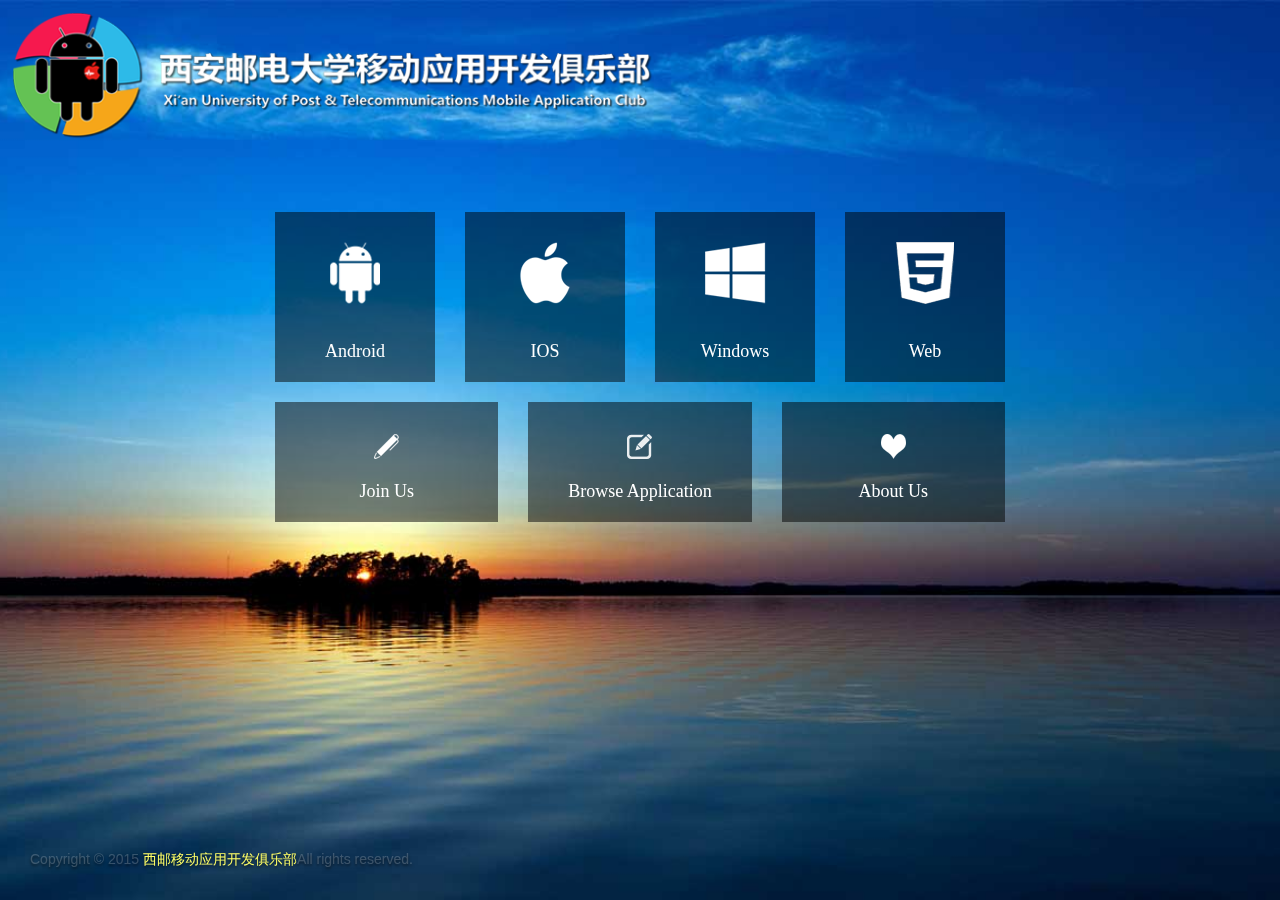
<file: WebApplication1/2号/index.html>
﻿<!DOCTYPE html>
<html class="no-js">
<head>
    <meta http-equiv="Content-Type" content="text/html; charset=utf-8" />
    <!--[if IE]><meta http-equiv="X-UA-Compatible" content="IE=edge,chrome=1"><![endif]-->

    <title>西邮移动应用开发俱乐部</title>
    <meta name="description" content="">
    <meta name="viewport" content="width=device-width">

    <link rel="Shortcut Icon" href="images/short.ico">

    <link rel="stylesheet" href="css/bootstrap.min.css">
    
    <link rel="stylesheet" href="css/2.1.css">
     <script src="js/jquery-2.1.1.min.js"></script>
    <script src="js/jquery-ui.min.js"></script>
    <script src="js/jquery.backstretch.min.js"></script>
    <script src="js/2.1.js"></script>
    <!-- <script src="js/jquery.json.min.js"></script> -->
    <script src="js/jquery.form.js"></script>

</head>
<body>
    <div id="main-wrapper">
       
       <div >
       <img src="images/logotext1.png" class="img-responsive-pm " id="imglogo" />
       </div>
       <!-- <div class="pull-right select">
                <p>实验室具体位置</p>
                <p>西安邮电大学长安校区</p>
                <p>东区教学楼FZ155教室 </p>
                <p>QQ群: 315602317</p>
                <p>Email:</p><a href=mailto:contact@xiyoumobile.com>contact@xiyoumobile.com </a>
            </div> -->
           
       
        <div class="image-section">
            <div class="image-container">
                <img src="images/bg2.jpg" id="menu-img" class="main-img inactive" alt="background picture "> 

            </div>
        </div>


        <div class="container">
            <div class="col-xs-12 col-sm-12 col-md-8 col-lg-8 col-md-offset-2 col-lg-offset-2 xm-content-wrapper">
                <div class="xm-content">
                
                    <!-- 主菜单、 -->
                    <section id="main" class="active">
                        <div class="row">
                            <div class="col-xs-6 col-sm-3 col-md-3 col-lg-3 margin-bottom-20">
                                <a href="#Android-intro" class="change-section">
                                    <div class="black-bg btn-menu">
                                        <i class="fa fa-android"></i>
                                        <h2>Android</h2>
                                    </div>
                                </a>
                            </div>
                            <div class="col-xs-6 col-sm-3 col-md-3 col-lg-3 margin-bottom-20">
                                <a href="#Ios-intro" class="change-section">
                                    <div class="black-bg btn-menu">
                                        <i class="fa fa-apple"></i>
                                        <h2>IOS</h2>
                                    </div>
                                </a>
                            </div>
                            <div class="col-xs-6 col-sm-3 col-md-3 col-lg-3 margin-bottom-20">
                                <a href="#Windows-intro" class="change-section">
                                    <div class="black-bg btn-menu">
                                        <i class="fa fa-windows"></i>
                                        <h2>Windows</h2>
                                    </div>
                                </a>
                            </div>
                            <div class="col-xs-6 col-sm-3 col-md-3 col-lg-3 margin-bottom-20">
                                <a href="#Web-intro" class="change-section">
                                    <div class="black-bg btn-menu">
                                        <i class="fa fa-web"></i>
                                        <h2>Web</h2>
                                    </div>
                                </a>
                            </div>

                            <div class="col-xs-12 col-sm-6 col-md-4 col-lg-4 margin-bottom-20">
                                <a href="#joinbefore" class="change-section">
                                    <div class="black-bg btn-menu">
                                        <i class="fa-sm fa-signin"></i>
                                        <h2> Join Us</h2>
                                    </div>
                                </a>
                            </div>
                            <div class="col-xs-12 col-sm-6 col-md-4 col-lg-4 margin-bottom-20">
                                <a href="#resultsection" class="change-section">
                                    <div class="black-bg btn-menu">
                                        <i class="fa-sm fa-result"></i>
                                        <h2> Browse Application</h2>
                                    </div>
                                </a>
                            </div>
                            <div class="col-xs-12 col-sm-6 col-md-4 col-lg-4 margin-bottom-20">
                                <a href="http://www.xiyoumobile.com/" class="change-section-a" target="_blank">
                                    <div class="black-bg btn-menu">
                                        <i class="fa-sm fa-about"></i>
                                        <h2> About Us</h2>
                                    </div>
                                </a>
                            </div>

                        </div>
                    </section>
                     







                    <section id="Android-intro" class="inactive">
                        <div class="row">
                            <div class="col-sm-12 col-md-12 col-lg-12">
                                <div class="col-sm-12 col-md-12 col-lg-12 black-bg font-ms">
                                    <h2>Android</h2>
                                    <p>现任组长：田召。</p><p class="texta">
                                        利用Android系统的开放性，Andriod开发组进行了各种各样的移动应用开发，是实验室中成果最多、规模最大的开发组。Android开发组多次参加多种大赛，并获得了不错的成绩！应用《酷步》，曾参加全国级大赛并获奖，《西邮图书借阅系统》率先发布，《iXiyou》整合了多种与西邮校园相关的功能，方便了西邮学生。Android开发组已走出了多位优秀的学长、学姐，并就职于国内知名企业！
                                    </p>
                                </div>
                            </div>
                        </div>
                        <div class="row margin-top-20">
                            <div class="col-xs-6 col-sm-6 col-md-6 col-lg-6  pull-right">
                                <a href="#main" class="change-section">
                                    <div class="black-bg btn-menu">
                                        <h2>Back</h2>
                                    </div>
                                </a>
                            </div>
                        </div>
                    </section>





                    <section id="Ios-intro" class="inactive">
                        <div class="row">
                            <div class="col-sm-12 col-md-12 col-lg-12">
                                <div class="col-sm-12 col-md-12 col-lg-12 black-bg font-ms">
                                    <h2>IOS</h2>
                                    <p>现任组长：王建刚。</p><p>
                                        iOS开发组现有成员来自计科、软件专业。iOS开发组能利用iOS平台的种种优势，开发出精致而优秀的移动应用，并能针对不同设备进行优化。iOS开发组精心设计的《iXiyou》项目，整合了多种与西邮校园生活息息相关的功能，包括相关官方微博内容的抓取、学生图书查询借阅等等，并在不断完善、优化，现已获得新浪微博认证并正式上线。iOS开发组还开发了多款针对不同设备的应用和小游戏。
                                    </p>
                                </div>
                            </div>
                        </div>
                        <div class="row margin-top-20">
                            <div class="col-xs-6 col-sm-6 col-md-6 col-lg-6  pull-right">
                                <a href="#main" class="change-section">
                                    <div class="black-bg btn-menu">
                                        <h2>Back</h2>
                                    </div>
                                </a>
                            </div>
                        </div>
                    </section>


                    <section id="Windows-intro" class="inactive">
                        <div class="row">
                            <div class="col-sm-12 col-md-12 col-lg-12">
                                <div class="col-sm-12 col-md-12 col-lg-12 black-bg font-ms">
                                    <h2>Windows</h2>
                                    <p>现任组长：康立博。</p><p>
                                        专注于微软公司Windows 8及Windows Phone 7/7.5/8平台的移动应用开发，并能带给用户独特的体验。《西邮图书查询借阅系统WP客户端》《通讯中心》《通讯中心-极速版》皆已在Windows Phone Store上线，并拥有良好的口碑和可观的下载量。小组还开发了实验室的签到系统（服务器端、客户端）。目前，Windows Phone开发组仍在紧张地进行多个不同规模项目的开发工作。

                                    </p>
                                </div>
                            </div>
                        </div>
                        <div class="row margin-top-20">
                            <div class="col-xs-6 col-sm-6 col-md-6 col-lg-6  pull-right">
                                <a href="#main" class="change-section">
                                    <div class="black-bg btn-menu">
                                        <h2>Back</h2>
                                    </div>
                                </a>
                            </div>
                        </div>
                    </section>




                    <section id="Web-intro" class="inactive">
                        <div class="row">
                            <div class="col-sm-12 col-md-12 col-lg-12">
                                <div class="col-sm-12 col-md-12 col-lg-12 black-bg font-ms">
                                    <h2>Web</h2>
                                    <p>xxxxxxxxxxx</p><p>
                                        xxxxxxxxxxxxxx,xxxxxxxxxxxxxxxxxxxxx,xxxxxxxxxxxxx,xxxxxxxxxxx.
                                        xxxxxxxxxxxxXXXXXXXXXXXXXXXXXXXXXXXXXXXXXXXXxxxx
                                        xxxxxxxxxxxxxxxxxxxxxxxxxxxxxxxxxxxxxxxxxxxxxxxxxxxxxxxxxxxxxxxxxxxxx
                                        xxxxxxxxxxxxxxxxxxxxxxxxxxxxxxxxxxxxxxxxxxxxxxxxxxxxxxxxxxxxxxxxxxxxxxx
                                        xxxxxxxxxxxxxxxx
                                        xxxxxxxxxxxxxxxxxxxxxxxxxxxxxxxxxxxxxxxxxxxxxxxxxxxxxxxxxxxxxxxxXXXXXX
                                        XXXXXXXXXXXXXXXXXXXXXXXXXXXXXXXXXXXXXXXXXXXXXXXXXXXXXXXXXXXXX
                                    </p>
                                </div>
                            </div>
                        </div>
                        <div class="row margin-top-20">
                            <div class="col-xs-6 col-sm-6 col-md-6 col-lg-6  pull-right">
                                <a href="#main" class="change-section">
                                    <div class="black-bg btn-menu">
                                        <h2>Back</h2>
                                    </div>
                                </a>
                            </div>
                        </div>
                    </section>





                       
                    <section id="join" class="inactive">
                        <div class="row" id="joinsection-top">
                            <div class="black-bg col-sm-12 col-md-8 col-md-8-offset-4 col-lg-offset-3 col-lg-6 font-ms">
                                <h2 class="text-center " id="toptext">亲，报名请填信息</h2>

                                <div class="col-sm-12 col-md-12  ">
                                    <p>请认真填写报名信息，如查询报名结果出现问题，请及时与我们联系！ </p>
                                </div>

                                <div class="col-sm-12 col-md-12 col-lg-12 margin-bottom-20">
                                        <form action="http://localhost:7945/aspindex.aspx" method="post" name="Form1" id="form1"   >

                                            <div class="form-group">

                                                <input type="text" name="name" id="name" class="form-control" placeholder="姓名" />
                                            </div>
                                             <div class="form-group">

                                            <input type="text" name="number" id="number" class="form-control" placeholder="学号" />
                                        </div>
                                            <div class="form-group">

                                                <input type="text" name="class" id="class" class="form-control" placeholder="班级(如：计科1302)" />
                                            </div>
                                            <div class="form-group">

                                                <input type="text" name="phone" id="phone" class="form-control" placeholder="手机" />
                                            </div>
                                            <div class="form-group select" id="Sex">
                                                <label>性别   </label>
                                                <input type="radio" name="sex" id="male" value="male" />汉纸
                                                <input type="radio" name="sex" id="female" value="female" />  萌妹
                                                </div>
                                                <div class="form-group select" id="Intention">
                                                    <label>意向</label>
                                                    <br />
                                                    <input type="radio" name="intention" id="android" value="android" />Android
                                                    <input type="radio" name="intention" id="ios" value="ios" />IOS
                                                    <input type="radio" name="intention" id="windows" value="windows" />Windows
                                                    <input type="radio" name="intention" id="web" value="web" />Web
                                                </div>
                                                <div class="form-group">
                                                    <textarea name="intro" class="form-control" id="intro" rows="7" placeholder="个人介绍"></textarea>
                                                </div>
                                                <button type="button" class="btn btn-primary" id="subBtn" onclick="return  doConfirm()">Send</button>
                                            <!--      <input   type="submit" class="btn btn-primary" />Send"-->
                                                <input type="reset" class="btn btn-primary" value="Reset" />

                                            
                                        </form>
                                    </div>

                                     <div class="clearfix"></div>
                            </div><!-- col-xs-6 col-sm-6 col-md-6 col-lg-6  col-xs-offset-3 col sm-offset-3 col-md-offset-3 col-lg-offset-4 -->
                        </div>
                        <div class="row margin-top-20">
                            <div class="black-bg col-sm-12 col-md-8 col-md-8-offset-4 col-lg-offset-3 col-lg-6">
                                <a href="#main" class="change-section-pm">
                                    <div class=" btn-menu">
                                        <h2>Back</h2>
                                    </div>
                                </a>
                            </div>
                        </div>
                    </section>

                        
                        <section id="resultsection" class="inactive">
                            <div class="row">
                               <!--  <div class="col-sm-12 col-md-12 col-lg-12"> -->
                                    <div class="col-xs-12 col-sm-6  col-md-6 col-md-offset-3 col-lg-6 col-lg-offset-3 black-bg font-ms">
                                    <h2>状态查询</h2>
                                        <span id="respan"></span>

                                         <div class="form-group ">
                                                 
                                                <input type="text" name="number" id="stunumber" class="form-control" placeholder="请输入学号" />
                                                <br/>
                                                <input type="button" class="btn btn-primary pull-right margin-bottom-20" value="查一查" id="seeBtn"  onclick="seeCl('')"  />
                                        </div>
                                    </div>
<!--                                 </div> -->
                            </div>
                            
                       <div class="row margin-top-20">
                            <div class="col-xs-12 col-sm-6  col-md-6 col-md-offset-3 col-lg-6 col-lg-offset-3 black-bg">
                                <a href="#main" class="change-section">
                                    <div class="  btn-menu">
                                        <h2>Back</h2>
                                    </div>
                                </a>
                            </div>
                        </div>
                    </section>
                    <!-- =============================================================================== -->

                    <section id="joinbefore" class="inactive">
                            <div class="row">
                               
                                    <div class="col-xs-12 col-sm-6 col-sm-offset-3  col-md-6 col-md-offset-3 col-lg-6 col-lg-offset-3 black-bg font-ms">
                                     <div class="col-xs-12 col-sm-12 col-md-12 col-lg-12"> 
                                    <h2>  报名</h2>
                                        <span id="resbf"></span>

                                         <div class="form-group ">
                                                 
                                                <input type="text" name="numberbefore" id="numbf" class="form-control" placeholder="请输入学号" />
                                            </div>
                                                <br/>
                                            <div class="form-group">
                                                <input type="password" name="pasbefore" id="pasbf" class="form-control" placeholder="请输入密码" />
                                            </div>
                                                <span class="select" > P.s. 是教务处密码哟~</span>
                                                <br/>
                                            <div class="form-group">   
                                                <input type="button" class="btn btn-primary pull-right margin-bottom-20" value="我要报名" id="sigbf"  onclick="joinBefore()"  />
                                        </div> 
                                    </div>
                                 </div> 
                            </div>
                            
                       <div class="row margin-top-20">
                            <div class="col-xs-12 col-sm-6 col-sm-offset-3 col-md-6 col-md-offset-3 col-lg-6 col-lg-offset-3 black-bg">
                                <a href="#main" class="change-section">
                                    <div class="  btn-menu">
                                        <h2>Back</h2>
                                    </div>
                                </a>
                            </div>
                        </div>
                    </section>


                </div><!-- /.xm-content -->
            </div><!-- /.xm-content-wrapper -->
        </div><!-- /.row -->




        <div class="row">
           
            <div class="col-lg-12 col-md-12 col-sm-12 col-xs-12 footer">
                <p class="footer-text">Copyright &#169; 2015  <a href="http://www.xiyoumobile.com/" title="" target="_blank">西邮移动应用开发俱乐部</a>All rights reserved.</p>
            </div><!-- /.footer -->
        </div>

    </div><!-- /#main-wrapper -->

    <div id="preloader">
        <div id="status">&nbsp;</div>
    </div><!-- /#preloader -->

   
    
</body>
</html>
</file>
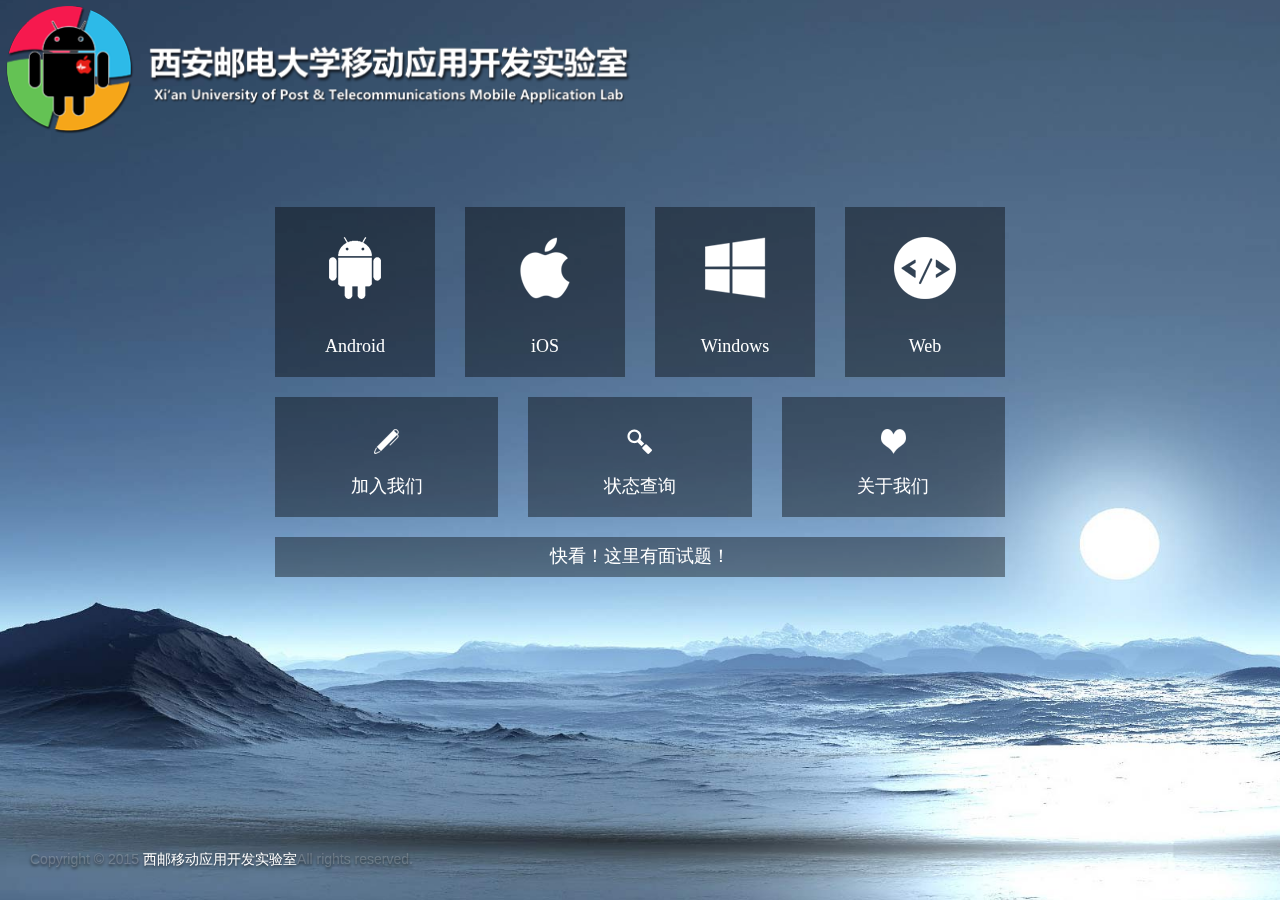
<file: WebApplication1/theTwo/index.html>
<!DOCTYPE html>
<html class="no-js">
<head>
    <meta http-equiv="Content-Type" content="text/html; charset=utf-8" />
    <!--[if IE]><meta http-equiv="X-UA-Compatible" content="IE=edge,chrome=1"><![endif]-->

    <title>西邮移动应用开发实验室-纳新</title>
    <meta name="description" content="西邮移动应用开发实验室-纳新">
    <meta name="viewport" content="width=device-width">
    <meta name="keywords" content="西邮移动应用开发实验室,3G实验室,纳新,西安邮电大学,2015,iOS,Android,Windows">
    <link rel="Shortcut Icon" href="images/short.ico">

    <link rel="stylesheet" href="css/bootstrap.min.css">
    
    <link rel="stylesheet" href="css/2.1.css">
     <script src="js/jquery-2.1.1.min.js"></script>
    <script src="js/jquery-ui.min.js"></script>
    <script src="js/jquery.backstretch.min.js"></script>
    <script src="js/2.1.js"></script>

</head>
<body>
    <div id="main-wrapper">
    <div class="row">
         <div class="col-lg-6 col-md-8 col-sm-10 col-xs-10">
       <a href="http://www.xiyoumobile.com/" title="" target="_blank">

       <div class="">
       <img src="images/logotext1.png" class="img-responsive-pm " id="imglogo" />
       </div>
    </a> 
     </div>
     <div class="col-lg-6 col-md-4 col-sm-2 col-xs-2"></div>
    </div>   
       
        <div class="image-section">
            <div class="image-container">
                <img src="images/bg2.jpg" id="menu-img" class="main-img inactive" alt="background picture "> 

            </div>
        </div>


        <div class="container">
            <div class="col-xs-12 col-sm-12 col-md-8 col-lg-8 col-md-offset-2 col-lg-offset-2 xm-content-wrapper">
                <div class="xm-content">
                
                    <!-- 主菜单、 -->
                    <section id="main" class="active">
                        <div class="row">
                            <div class="col-xs-6 col-sm-3 col-md-3 col-lg-3 margin-bottom-20">
                                <a href="#Android-intro" class="change-section">
                                    <div class="black-bg btn-menu">
                                        <i class="fa fa-android"></i>
                                        <h2>Android</h2>
                                    </div>
                                </a>
                            </div>
                            <div class="col-xs-6 col-sm-3 col-md-3 col-lg-3 margin-bottom-20">
                                <a href="#Ios-intro" class="change-section">
                                    <div class="black-bg btn-menu">
                                        <i class="fa fa-apple"></i>
                                        <h2>iOS</h2>
                                    </div>
                                </a>
                            </div>
                            <div class="col-xs-6 col-sm-3 col-md-3 col-lg-3 margin-bottom-20">
                                <a href="#Windows-intro" class="change-section">
                                    <div class="black-bg btn-menu">
                                        <i class="fa fa-windows"></i>
                                        <h2>Windows</h2>
                                    </div>
                                </a>
                            </div>
                            <div class="col-xs-6 col-sm-3 col-md-3 col-lg-3 margin-bottom-20">
                                <a href="#Web-intro" class="change-section">
                                    <div class="black-bg btn-menu">
                                        <i class="fa fa-web"></i>
                                        <h2>Web</h2>
                                    </div>
                                </a>
                            </div>

                            <div class="col-xs-12 col-sm-6 col-md-4 col-lg-4 margin-bottom-20" style="cursor:not-allowed;" onclick="alert('请于3月26日下午7点开始报名')">
                                <a href="#joinbefore" class="change-section">
                                     <div class="black-bg btn-menu">
                                        <i class="fa-sm fa-signin"></i>
                                        <h2>加入我们</h2>
                                    </div>
                                </a>
                            </div>
                            <div class="col-xs-12 col-sm-6 col-md-4 col-lg-4 margin-bottom-20"  style="cursor:not-allowed;"   onclick="alert('请于3月26日下午7点报名后查询')">
                                <a href="#resultsection" class="change-section">
                                     <div class="black-bg btn-menu">
                                        <i class="fa-sm fa-result"></i>
                                        <h2>状态查询</h2>
                                    </div>
                            </div>
                                </a>
                            <div class="col-xs-12 col-sm-6 col-md-4 col-lg-4 margin-bottom-20">
                                <a href="http://www.xiyoumobile.com/" class="change-section-a" target="_blank">
                                    <div class="black-bg btn-menu">
                                        <i class="fa-sm fa-about"></i>
                                        <h2>关于我们</h2>
                                    </div>
                                </a>
                            </div>

                            <div class="col-xs-12 col-sm-12 col-md-12 col-lg-12 margin-bottom-20">
                                <a href="paper/Text.zip" class="change-section-a" >
                                    <div class="black-bg btn-menu-pm">
                                       
                                        <h2>快看！这里有面试题！</h2>
                                    </div>
                                </a>
                            </div>


                        </div>
                    </section>
                     







                    <section id="Android-intro" class="inactive">
                        <div class="row">
                            <div class="col-sm-12 col-md-12 col-lg-12">
                                <div class="col-sm-12 col-md-12 col-lg-12 black-bg font-ms">
                                    <h2>Android</h2>
                                    <p>现任组长：田召。</p><p class="texta">
                                        利用Android系统的开放性，Andriod开发组进行了各种各样的移动应用开发，是实验室中成果最多、规模最大的开发组。Android开发组多次参加多种大赛，并获得了不错的成绩！应用《酷步》，曾参加全国级大赛并获奖，《西邮图书借阅系统》率先发布，《iXiyou》整合了多种与西邮校园相关的功能，方便了西邮学生。Android开发组已走出了多位优秀的学长、学姐，并就职于国内知名企业！
                                    </p>
                                </div>
                            </div>
                        </div>
                        <div class="row margin-top-20">
                            <div class="col-xs-6 col-sm-6 col-md-6 col-lg-6  pull-right">
                                <a href="#main" class="change-section">
                                    <div class="black-bg btn-menu">
                                        <h2>Back</h2>
                                    </div>
                                </a>
                            </div>
                        </div>
                    </section>





                    <section id="Ios-intro" class="inactive">
                        <div class="row">
                            <div class="col-sm-12 col-md-12 col-lg-12">
                                <div class="col-sm-12 col-md-12 col-lg-12 black-bg font-ms">
                                    <h2>iOS</h2>
                                    <p>现任组长：王建刚。</p><p>
                                        iOS开发组现有成员来自计科、软件专业。iOS开发组能利用iOS平台的种种优势，开发出精致而优秀的移动应用，并能针对不同设备进行优化。iOS开发组精心设计的《iXiyou》项目，整合了多种与西邮校园生活息息相关的功能，包括相关官方微博内容的抓取、学生图书查询借阅等等，并在不断完善、优化，现已获得新浪微博认证并正式上线。iOS开发组还开发了多款针对不同设备的应用和小游戏。
                                    </p>
                                </div>
                            </div>
                        </div>
                        <div class="row margin-top-20">
                            <div class="col-xs-6 col-sm-6 col-md-6 col-lg-6  pull-right">
                                <a href="#main" class="change-section">
                                    <div class="black-bg btn-menu">
                                        <h2>Back</h2>
                                    </div>
                                </a>
                            </div>
                        </div>
                    </section>


                    <section id="Windows-intro" class="inactive">
                        <div class="row">
                            <div class="col-sm-12 col-md-12 col-lg-12">
                                <div class="col-sm-12 col-md-12 col-lg-12 black-bg font-ms">
                                    <h2>Windows</h2>
                                    <p>现任组长：康立博。</p><p>
                                        如果没有能力，我们岂敢称之为Windows。<br/>
										2012年，他们大二，他们的《通讯中心》《通讯中心-极速版》在Windows Phone Store上线，拿下了5W的下载量；<br/>
										2013年，他们大三，他们的《语音识别》在“汇博杯”拿下全国一等奖，Web版《西邮图书馆》《西邮成绩》获得了校园的一片掌声；<br/>
										2014年，他们大四，他们拿下了无数份万元Offer；<br/>
										2015年，你们大一，Windows组相信你们。
                                    </p>
                                </div>
                            </div>
                        </div>
                        <div class="row margin-top-20">
                            <div class="col-xs-6 col-sm-6 col-md-6 col-lg-6  pull-right">
                                <a href="#main" class="change-section">
                                    <div class="black-bg btn-menu">
                                        <h2>Back</h2>
                                    </div>
                                </a>
                            </div>
                        </div>
                    </section>




                    <section id="Web-intro" class="inactive">
                        <div class="row">
                            <div class="col-sm-12 col-md-12 col-lg-12">
                                <div class="col-sm-12 col-md-12 col-lg-12 black-bg font-ms">
                                    <h2>Web</h2>
                                    <p>现任组长：张腾飞。</p><p>
                                          Web开发小组现有成员6人。<br/>
                                    致力于以HTML/HTML5、CSS/CSS3、Less、Javascript、jQuery、Ajax为主的Web前端开发，和以Node.js、PHP、JSP、ASP.NET为主的后台开发。<br/>
                                    如今已上线项目有手机版网站《西邮图书馆》、《高校成绩》，校园综合网站《MyCollege》（包含有易校园（校园二手市场）、论坛、资料库、订餐吧、PC浏览器版成绩单和图书查询、学生会、实验室等模块）正在进行中。<br/>
                                    更多精彩项目等待你的参与！
                                    </p>
                                </div>
                            </div>
                        </div>
                        <div class="row margin-top-20">
                            <div class="col-xs-6 col-sm-6 col-md-6 col-lg-6  pull-right">
                                <a href="#main" class="change-section">
                                    <div class="black-bg btn-menu">
                                        <h2>Back</h2>
                                    </div>
                                </a>
                            </div>
                        </div>
                    </section>





                       
                    <section id="join" class="inactive">
                        <div class="row" id="joinsection-top">
                            <div class="black-bg col-sm-12 col-md-8 col-md-8-offset-4 col-lg-offset-3 col-lg-6 font-ms">
                                <h2 class="text-center " id="toptext">亲，报名请填信息</h2>

                                <div class="col-sm-12 col-md-12  ">
                                    <p>请认真填写报名信息，如查询报名结果出现问题，请及时与我们联系！ </p>
                                </div>

                                <div class="col-sm-12 col-md-12 col-lg-12 margin-bottom-20">
                                        <form action="http://localhost:7945/aspindex.aspx" method="post" name="Form1" id="form1"   >

                                            <div class="form-group">

                                                <input type="text" name="name" id="name" class="form-control" placeholder="姓名" />
                                            </div>
                                             <div class="form-group">

                                            <input type="text" name="number" id="number" class="form-control" placeholder="学号" />
                                        </div>
                                            <div class="form-group">

                                                <input type="text" name="class" id="class" class="form-control" placeholder="班级(如：计科1302)" />
                                            </div>
                                            <div class="form-group">

                                                <input type="text" name="phone" id="phone" class="form-control" placeholder="手机" />
                                            </div>
                                            <div class="form-group select" id="Sex">
                                                <label>性别   </label>
                                                <input type="radio" name="sex" id="male" value="male" />汉纸
                                                <input type="radio" name="sex" id="female" value="female" />  萌妹
                                                </div>
                                                <div class="form-group select" id="Intention">
                                                    <label>意向</label>
                                                    <br />
                                                    <input type="radio" name="intention" id="android" value="android" />Android
                                                    <input type="radio" name="intention" id="ios" value="ios" />iOS
                                                    <input type="radio" name="intention" id="windows" value="windows" />Windows
                                                    <input type="radio" name="intention" id="web" value="web" />Web
                                                </div>
                                                <div class="form-group">
                                                    <textarea name="intro" class="form-control" id="intro" rows="7" placeholder="个人介绍(不要超过150字哦~)"></textarea>
                                                </div>
                                           
                                                <button type="button" class="btn btn-primary" id="subBtn" onclick="return  doConfirm()">Send</button>
                                            <!--      <input   type="submit" class="btn btn-primary" />Send"-->
                                                <input type="reset" class="btn btn-primary" value="Reset" />
                                            <div class="load" id="loadsub" style="float:right">
                                                <img src="images/loading4.gif" alt="加载中。。。" /> 加载中。。
                                            </div> 
                                            
                                        </form>
                                    </div>

                                     <div class="clearfix"></div>
                            </div><!-- col-xs-6 col-sm-6 col-md-6 col-lg-6  col-xs-offset-3 col sm-offset-3 col-md-offset-3 col-lg-offset-4 -->
                        </div>
                        <div class="row margin-top-20">
                            <div class="black-bg col-sm-12 col-md-8 col-md-8-offset-4 col-lg-offset-3 col-lg-6 pm">
                                <a href="#main" class="change-section-pm">
                                    <div class=" btn-menu">
                                        <h2>Back</h2>
                                    </div>
                                </a>
                            </div>
                        </div>


                       


                    </section>

                        
                        <section id="resultsection" class="inactive">
                            <div class="row">
                             
                                    <div class="col-xs-12 col-sm-6  col-md-6 col-md-offset-3 col-lg-6 col-lg-offset-3 black-bg font-ms">
                                          <div class="col-sm-12 col-md-12 col-lg-12"> 
                                    <h2>状态查询</h2>
                                        <span id="respan"></span>

                                         <div class="form-group ">
                                                 
                                                <input type="text" name="number" id="stunumber" class="form-control" placeholder="请输入学号" />
                                                <br/>
                                             <div id="loadcheck" class="load">
                                                 <img src="images/loading4.gif" alt="加载中。。。" /> 加载中。。
                                             </div> 
                                                <input type="button" class="btn btn-primary pull-right margin-bottom-20" value="查一查" id="seeBtn"  onclick="seeCl('')"  />
                                        </div>
                                    </div>
                                 </div> 
                            </div>
                            
                       <div class="row margin-top-20">
                            <div class="col-xs-12 col-sm-6  col-md-6 col-md-offset-3 col-lg-6 col-lg-offset-3 black-bg pm">
                                <a href="#main" class="change-section">
                                    <div class="  btn-menu">
                                        <h2>Back</h2>
                                    </div>
                                </a>
                            </div>
                        </div>
                    </section>
                    <!-- =============================================================================== -->

                    <section id="joinbefore" class="inactive">
                            <div class="row">
                               
                                    <div class="col-xs-12 col-sm-6 col-sm-offset-3  col-md-6 col-md-offset-3 col-lg-6 col-lg-offset-3 black-bg font-ms">
                                     <div class="col-xs-12 col-sm-12 col-md-12 col-lg-12"> 
                                    <h2>  报名</h2>
                                        <span id="resbf"></span>

                                         <div class="form-group ">
                                                 
                                                <input type="text" name="numberbefore" id="numbf" class="form-control" placeholder="请输入学号" />
                                            </div>
                                                <br/>
                                            <div class="form-group">
                                                <input type="password" name="pasbefore" id="pasbf" class="form-control" placeholder="请输入密码" />
                                            </div>
                                                <span class="select" > P.s. 是教务处密码哟~</span>
                                                <br/>
                                            <div class="form-group">   
                                                <div id="loadsig" class="load">
                                                    <img src="images/loading4.gif" alt="加载中。。。" /> 加载中。。
                                                </div> 
                                                <input type="button" class="btn btn-primary pull-right margin-bottom-20" value="我要报名" id="sigbf"  onclick="joinBefore()"  />
                                        </div> 
                                    </div>
                                 </div> 
                            </div>
                            
                       <div class="row margin-top-20">
                            <div class="col-xs-12 col-sm-6 col-sm-offset-3 col-md-6 col-md-offset-3 col-lg-6 col-lg-offset-3 black-bg pm">
                                <a href="#main" class="change-section">
                                    <div class="btn-menu">
                                        <h2>Back</h2>
                                    </div>
                                </a>
                            </div>
                        </div>
                    </section>

                   

                </div><!-- /.xm-content -->
            </div><!-- /.xm-content-wrapper -->

         


        </div><!-- /.row -->




        <div class="row">
            
            <div class="col-lg-6 col-md-8 col-sm-12 col-xs-12 footer">
                <p class="footer-text">Copyright &#169; 2015  <a href="http://www.xiyoumobile.com/" title="" target="_blank">西邮移动应用开发实验室</a>All rights reserved.</p>
            </div><!-- /.footer -->
            <div class="col-lg-6 col-md-4 col-sm-0 col-xs-0"></div>
        </div>

    </div><!-- /#main-wrapper -->

    <div id="preloader">
        <div id="status">&nbsp;</div>
    </div><!-- /#preloader -->

<div id="kang_die"></div>
 <section id="coInfo" class="inactive black-bg row">
 <div class="col-lg-4 col-md-4 col-sm-2 col-xs-2 "></div>
                            <div class="font-ms col-lg-4 col-md-4 col-sm-8 col-xs-8 ">
                                <!--<div class="fixed-size  black-bg font-ms">-->
                                <div class="fixed-size ">
                                    <p>请确认信息</p>
                                    <div>
                                        <p id="coName">姓名 :  </p>
                                        <p id="coNumber">学号：</p>
                                        <p id="coPhone">手机：</p>
                                        <p id="coIntention">方向</p>

                                        <input type="button" class="btn btn-primary  margin-bottom-20" value="对着哩" id="coYes" />
                                        <input type="button" class="btn btn-primary  margin-bottom-20 pull-right" value="还要改" id="coNo" />
                                    </div>

                                </div>
                            </div>
                             <div class="col-lg-4 col-md-4 col-sm-2 col-xs-2 "></div>
                        </section>
    
    
</body>
</html>
</file>
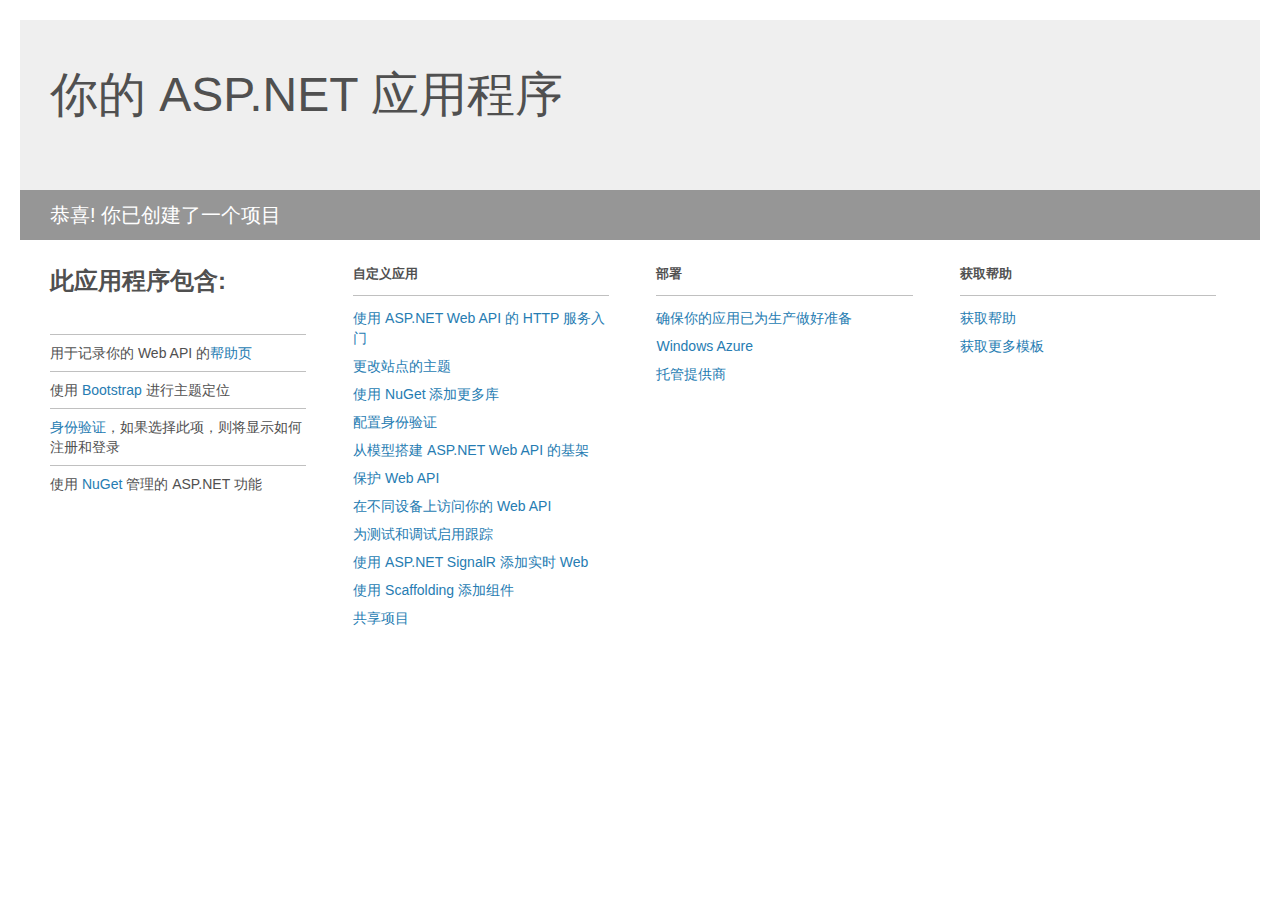
<file: WebApplication1/Project_Readme.html>
﻿<!DOCTYPE html>
<html lang="en">
<head>
<meta http-equiv="Content-Type" content="text/html; charset=utf-8"/>
    <meta charset="utf-8" />
    <title>你的 ASP.NET 应用程序</title>
    <style>
        body {
            background: #fff;
            color: #505050;
            font: 14px 'Segoe UI', tahoma, arial, helvetica, sans-serif;
            margin: 20px;
            padding: 0;
        }

        #header {
            background: #efefef;
            padding: 0;
        }

        h1 {
            font-size: 48px;
            font-weight: normal;
            margin: 0;
            padding: 0 30px;
            line-height: 150px;
        }

        p {
            font-size: 20px;
            color: #fff;
            background: #969696;
            padding: 0 30px;
            line-height: 50px;
        }

        #main {
            padding: 5px 30px;
        }

        .section {
            width: 21.7%;
            float: left;
            margin: 0 0 0 4%;
        }

            .section h2 {
                font-size: 13px;
                text-transform: uppercase;
                margin: 0;
                border-bottom: 1px solid silver;
                padding-bottom: 12px;
                margin-bottom: 8px;
            }

            .section.first {
                margin-left: 0;
            }

                .section.first h2 {
                    font-size: 24px;
                    text-transform: none;
                    margin-bottom: 25px;
                    border: none;
                }

                .section.first li {
                    border-top: 1px solid silver;
                    padding: 8px 0;
                }

            .section.last {
                margin-right: 0;
            }

        ul {
            list-style: none;
            padding: 0;
            margin: 0;
            line-height: 20px;
        }

        li {
            padding: 4px 0;
        }

        a {
            color: #267cb2;
            text-decoration: none;
        }

            a:hover {
                text-decoration: underline;
            }
    </style>
</head>
<body>

    <div id="header">
        <h1>你的 ASP.NET 应用程序</h1>
        <p>恭喜! 你已创建了一个项目</p>
    </div>

    <div id="main">
        <div class="section first">
            <h2>此应用程序包含:</h2>
            <ul>
                <li>用于记录你的 Web API 的<a href="http://go.microsoft.com/fwlink/?LinkID=320956">帮助页</a></li>
                <li>使用 <a href="http://go.microsoft.com/fwlink/?LinkID=320754">Bootstrap</a> 进行主题定位</li>
                <li><a href="http://go.microsoft.com/fwlink/?LinkID=320957">身份验证</a>，如果选择此项，则将显示如何注册和登录</li>
                <li>使用 <a href="http://go.microsoft.com/fwlink/?LinkID=320958">NuGet</a> 管理的 ASP.NET 功能</li>
            </ul>
        </div>

        <div class="section">
            <h2>自定义应用</h2>
            <ul>
                <li><a href="http://go.microsoft.com/fwlink/?LinkID=320959">使用 ASP.NET Web API 的 HTTP 服务入门</a></li>
                <li><a href="http://go.microsoft.com/fwlink/?LinkID=320960">更改站点的主题</a></li>
                <li><a href="http://go.microsoft.com/fwlink/?LinkID=320961">使用 NuGet 添加更多库</a></li>
                <li><a href="http://go.microsoft.com/fwlink/?LinkID=320962">配置身份验证</a></li>
                <li><a href="http://go.microsoft.com/fwlink/?LinkID=320963">从模型搭建 ASP.NET Web API 的基架</a></li>
                <li><a href="http://go.microsoft.com/fwlink/?LinkID=320964">保护 Web API</a></li>
                <li><a href="http://go.microsoft.com/fwlink/?LinkID=320965">在不同设备上访问你的 Web API</a></li>
                <li><a href="http://go.microsoft.com/fwlink/?LinkID=320966">为测试和调试启用跟踪</a></li>
                <li><a href="http://go.microsoft.com/fwlink/?LinkID=320765">使用 ASP.NET SignalR 添加实时 Web</a></li>
                <li><a href="http://go.microsoft.com/fwlink/?LinkID=320766">使用 Scaffolding 添加组件</a></li>
                <li><a href="http://go.microsoft.com/fwlink/?LinkID=320768">共享项目</a></li>
            </ul>
        </div>

        <div class="section">
            <h2>部署</h2>
            <ul>
                <li><a href="http://go.microsoft.com/fwlink/?LinkID=320769">确保你的应用已为生产做好准备</a></li>
                <li><a href="http://go.microsoft.com/fwlink/?LinkID=320770">Windows Azure</a></li>
                <li><a href="http://go.microsoft.com/fwlink/?LinkID=320771">托管提供商</a></li>
            </ul>
        </div>

        <div class="section last">
            <h2>获取帮助</h2>
            <ul>
                <li><a href="http://go.microsoft.com/fwlink/?LinkID=320772">获取帮助</a></li>
                <li><a href="http://go.microsoft.com/fwlink/?LinkID=320773">获取更多模板</a></li>
            </ul>
        </div>
    </div>
</body>
</html>
</file>
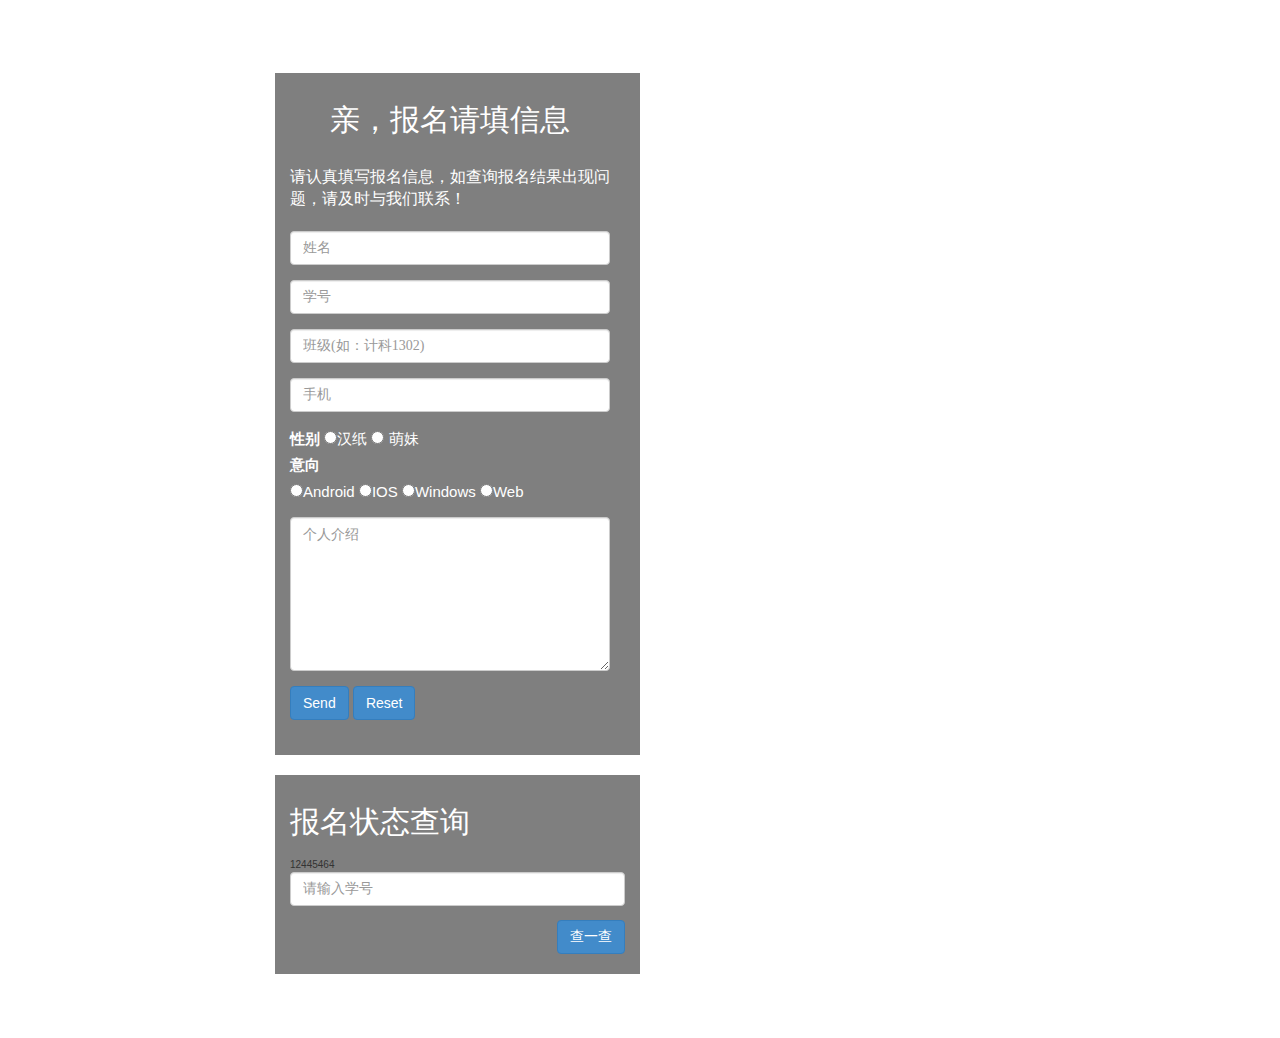
<file: WebApplication1/2号/测试.html>
<!DOCTYPE html>
<html lang="en">
<head>
	<meta charset="UTF-8">
	<title>测试用</title>

	 <meta name="description" content="">
    <meta name="viewport" content="width=device-width">

    <link rel="stylesheet" href="css/bootstrap.min.css">

    <link rel="stylesheet" href="css/2.1.css">
     <script src="js/jquery-2.1.1.min.js"></script>
    <script src="js/jquery-ui.min.js"></script>

    <script src="js/2.1.js"></script>
    <script src="js/jquery.json.min.js"></script>
</head>
<body>
	<div id='main-wrapper'>
		 <div class="container">
            <div class="col-xs-12 col-sm-12 col-md-8 col-lg-8 col-md-offset-2 col-lg-offset-2 xm-content-wrapper">
                <div class="xm-content">
                	


                	<section id="join" class="active">
                        <div class="row">
                            <div class="black-bg col-sm-12 col-md-8  col-lg-6 font-ms">
                                <h2 class="text-center ">亲，报名请填信息</h2>

                                <div class="col-sm-12 col-md-12  ">
                                    <p>请认真填写报名信息，如查询报名结果出现问题，请及时与我们联系！ </p>
                                </div>

                                <div class="col-sm-12 col-md-12 col-lg-12 margin-bottom-20">
                                    <form action="#exception-intro" method="post" name="Form1" onsubmit="return doConfirm()">

                                        <div class="form-group">
                                           
                                            <input type="text" name="name" id="name" class="form-control" placeholder="姓名" />
                                        </div>
                                        <div class="form-group">
                                            <input type="text" name="number" id="number" class="form-control" placeholder="学号" />
                                        </div>
                                        <div class="form-group">
                                          
                                            <input type="text" name="class" id="class" class="form-control" placeholder="班级(如：计科1302)" />
                                        </div>
                                        <div class="form-group">
                                           
                                            <input type="text" name="phone" id="phone" class="form-control" placeholder="手机" />
                                        </div>
                                        <div class="form-group select" id="Sex">
                                            <label>性别   </label>                                          
                                            <input type="radio" name="sex" id="male" value="male" />汉纸   
                                            <input type="radio" name="sex" id="female" value="female" />  萌妹
                                        <div class="form-group select" id="Intention">
                                            <label>意向</label>
                                            <br />
                                            <input type="radio" name="intention" id="android" value="android" />Android
                                            <input type="radio" name="intention" id="ios" value="ios" />IOS
                                            <input type="radio" name="intention" id="windows" value="windows" />Windows
                                            <input type="radio" name="intention" id="web" value="web" />Web
                                        </div>
                                        <div class="form-group">
                                            <textarea name="intro" class="form-control" id="intro" rows="7" placeholder="个人介绍"></textarea>
                                        </div>
                                        <button type="submit" class="btn btn-primary">Send</button>
                                        <button type="reset" class="btn btn-primary">Reset</button>
                                        </div>

                                    </form>
                                </div>

                               
                            </div>
                        </div>
                        
                    </section>



                   
                    <section id="exception-intro" class="active">
                        <div class="row">
                            <div class="col-sm-12 col-md-12 col-lg-12">
                                <div class="col-xs-12 col-sm-6  col-md-6  col-lg-6  black-bg font-ms">
                                <h2>报名状态查询</h2>
                                <span id="res">12445464</span>
                                    <br/>

                                     <div class="form-group ">
                                            
                                            <input type="text" name="number" id="stunumber" class="form-control" placeholder="请输入学号" />
                                            <br/>
                                            <input type="button" class="btn btn-primary pull-right margin-bottom-20" value="查一查" id="seetBtn" onclick="seeBtncl('')" />
                                    </div>
                                </div>
                            </div>
                        </div>
                        
                    </section>
                </div></div></div>
	</div>
</body>
</html>
</file>
<file: WebApplication1/2号/css/2.1.css>
body, html { overflow-x:hidden; }

body {
    font-size: 1em;
    line-height: 1.4;
    font-family: "HelveticaNeue", "Microsoft YaHei",'微软雅黑'，"Helvetica Neue", Helvetica, Arial, sans-serif;
    font-style: normal; 
    -webkit-font-smoothing: antialiased; /* Fix for webkit rendering */
    -webkit-text-size-adjust: 100%;
}

h1, h2, h3, h4, h5, h6, span, p { font-family:Arial, "Microsoft YaHei",'微软雅黑'; }

.blue { color: #6CF; }

.green { color: #CF0; }

h2 {
	padding: 10px 0;

}

p {
	padding: 10px 0;
	text-align: justify;
}

a {
	color: #FF6;
}

a:hover {
	color: #F60;
}

hr {
    display: block;
    height: 1px;
    border: 0;
    border-top: 1px solid #ccc;
    margin: 1em 0;
    padding: 0;
}

img {
    vertical-align: middle;
}
/* Preloader */

#preloader {
    position: fixed;
    top: 0;
    left: 0;
    right: 0;
    bottom: 0;
    background-color: #fff; /* change if the mask should have another color then white */
    z-index: 99; /* makes sure it stays on top */
}

#status {
    width: 200px;
    height: 200px;
    position: absolute;
    left: 50%; /* centers the loading animation horizontally one the screen */
    top: 50%; /* centers the loading animation vertically one the screen */
    background-image: url(../images/status.gif); /* path to your loading animation */
    background-repeat: no-repeat;
    background-position: center;
    margin: -100px 0 0 -100px; /* is width and height divided by two */
}

/*general*/
#main-wrapper {
     overflow: hidden;
}

.xm-logo {
	z-index: 1;
}
.xm-site-title { 
    color: #fff !important; 
    text-shadow: 0px 2px 2px rgba(0, 0, 0, 1);
    font-family: Arial, "Microsoft YaHei", "微软雅黑";
}

.xm-site-title a {
	color: #fff;
	text-decoration: none;
}

.xm-site-title a:hover {
	text-decoration: none;
}


img.slide {
    width: 100%; 
    z-index: -9999999; 
    position: absolute;
}

.active {
    display: block;
}

.inactive {
    /* left: 703px; */
    display: none;
}

.image-section {
    position: fixed;
}

.image-container {
    position: relative;
}

.image-container img {
    position: absolute;
}

.xm-content {
    position: static;
    overflow: hidden; 
    margin-top: 10%;
    padding-bottom: 6%;
}

.black-bg {
    background-color: rgba(0,0,0,0.5);
}
.black-bg:before, .black-bg:after {
    content: "";
    display: table;
    line-height: 0;
}
.black-bg:after {
    clear: both;
}
    .copyrights{text-indent:-9999px;height:0;line-height:0;font-size:0;overflow:hidden;}
.xm-content section {
    font-family: "HelveticaNeue", "Helvetica Neue", Helvetica, Arial, sans-serif;
    position: relative; 
    overflow: hidden;
    top: 0; 
    padding-bottom: 20px;
}


.xm-content-wrapper {
    overflow:hidden;
}

.xm-content h2 {
    color:#fff;
    font-family: "HelveticaNeue", "Helvetica Neue", Helvetica, Arial, sans-serif;
    
}

.xm-content p {
    font-family: "HelveticaNeue", "Helvetica Neue", Helvetica, Arial, sans-serif;
    color: #fff;
    font-size: 16px;
}

.footer {
    overflow:hidden; 
    position:fixed; 
    bottom: 10px;
}

.footer-text {
    font-family: "HelveticaNeue", "Helvetica Neue", Helvetica, Arial, sans-serif; 
    color:rgba(255, 255, 255, 0.2); 
    text-shadow: 0px 2px 3px rgba(0, 0, 0, 0.6);
    margin-left: 30px;
    font-size: 14px;
}

.margin-top-20 {
    margin-top: 20px;
}

.margin-bottom-20 {
    margin-bottom: 20px;
}

.btn-menu {
    padding: 10px 0;
    text-align: center;
  }

.btn-menu > .fa {
    font-size: 50px;
    margin: 20px 0;
}
.btn-menu > h2 {
    margin: 0;
    font-size: 18px;
}

.change-section {
    color: #fff;
    text-decoration: none;
}

.change-section .black-bg {
    transition: all 0.4s ease;
}

.change-section .black-bg > h2 {
    transition: all 0.4s ease;
}

.change-section:hover {
    text-decoration: none;
    color: #246BB2;
}

.change-section:hover .black-bg {
    background-color: rgba(255,255,255,0.5);
}

.change-section:hover .black-bg > h2 {
    color: #246BB2;
}

@media (max-width: 991px) {
    .footer {
        overflow:hidden; 
        position:static;
        text-align: center;
    }
    
    .footer-text {
        margin-left: 0;  
        color:rgba(255,255,255,0.5);
    }
}







.change-section-a {
    color: #fff;
    text-decoration: none;
}

.change-section-a .black-bg {
    transition: all 0.4s ease;
}

.change-section-a .black-bg > h2 {
    transition: all 0.4s ease;
}

.change-section-a:hover {
    text-decoration: none;
    color: #246BB2;
}

.change-section-a:hover .black-bg {
    background-color: rgba(255,255,255,0.6);
}

.change-section-a:hover .black-bg > h2 {
    color: #246BB2;
}







#nametext
{
  font-size: 36px;
  font-family: Arial, "Microsoft YaHei", "微软雅黑";
  color: #fff;
}





.img-responsive-pm
{
   width: 50%;
  height: auto;
  margin: 1% 0 0 1%;
}
/****==========*/





@font-face {
  font-family:Arial, "Microsoft YaHei", "微软雅黑";
  font-weight: normal;
  font-style: normal;
}
.fa {
  display: inline-block;
  font-family:Arial, "Microsoft YaHei", "微软雅黑";
  font-style: normal;
  font-weight: normal;
  line-height: 1;
  -webkit-font-smoothing: antialiased;
  -moz-osx-font-smoothing: grayscale;
}
/* makes the font 33% larger relative to the icon container */
.fa-lg {
  font-size: 1.33333333em;
  line-height: 0.75em;
  vertical-align: -15%;
}
.fa-2x {
  font-size: 2em;
}
.fa-3x {
  font-size: 3em;
}
.fa-4x {
  font-size: 4em;
}
.fa-5x {
  font-size: 5em;
}
.fa-fw {
  width: 1.28571429em;
  text-align: center;
}
.fa-ul {
  padding-left: 0;
  margin-left: 2.14285714em;
  list-style-type: none;
}
.fa-ul > li {
  position: relative;
}
.fa-li {
  position: absolute;
  left: -2.14285714em;
  width: 2.14285714em;
  top: 0.14285714em;
  text-align: center;
}
.fa-li.fa-lg {
  left: -1.85714286em;
}
.fa-border {
  padding: .2em .25em .15em;
  border: solid 0.08em #eeeeee;
  border-radius: .1em;
}
.pull-right {
  float: right;
}
.pull-left {
  float: left;
}
.fa.pull-left {
  margin-right: .3em;
}
.fa.pull-right {
  margin-left: .3em;
}

.fa-android:before {
  content: url(../images/android.png);
}
.fa-apple:before {
  content: url(../images/apple.png);
}
.fa-windows:before {
  content: url(../images/windows.png);
}
.fa-about:before
{
  content: url(../images/aboutus.png);
}
.fa-signin:before
{
  content: url(../images/signin.png);
}
.fa-result:before
{
  content: url(../images/result.png);
}
.fa-web:before
{
  content: url(../images/web.png);
}

.fa-sm {
  display: inline-block;
  font-family:Arial, "Microsoft YaHei", "微软雅黑";
  font-style: normal;
  font-weight: normal;
  line-height: 1;
  -webkit-font-smoothing: antialiased;
  -moz-osx-font-smoothing: grayscale;
}


.btn-menu > .fa-sm {
    font-size: 50px;
    margin: 5px 0;
}
.btn-menu>h2
{
  font-family: "Microsoft YaHei";

}

.select
{
  font-size:15px;
  font-family:Arial, "Microsoft YaHei";
  color:white;
}
.font-ms
{
  font-family: "Microsoft YaHei";
}
.font-ms>h2
{
  font-family: "Microsoft YaHei";
}


.stunumber
{
  margin-top: 20px;
  padding-top: 20px;
}
#respan
{
    margin: 10px;
    font-size: 20px;
    color: #ffffff;
}
</file>
<file: WebApplication1/theTwo/css/2.1.css>
body, html { overflow-x:hidden; }

body {
    font-size: 1em;
    line-height: 1.4;
    font-family: "Microsoft YaHei",'微软雅黑','simsun', Helvetica, Arial;
    font-style: normal; 
    -webkit-font-smoothing: antialiased; /* Fix for webkit rendering */
    -webkit-text-size-adjust: 100%;
}

h1, h2, h3, h4, h5, h6, span, p { font-family:Arial,'simsun' ''"Microsoft YaHei",'微软雅黑' !important; }

.blue { color: #6CF; }

.green { color: #CF0; }

h2 {
	padding: 10px 0;

}

p {
	padding: 10px 0;
	text-align: justify;
}

a {
	color: #FFF;

}

a:hover {
	color: #2DBAE8;
    text-decoration:none;
}

hr {
    display: block;
    height: 1px;
    border: 0;
    border-top: 1px solid #ccc;
    margin: 1em 0;
    padding: 0;
}

img {
    vertical-align: middle;
}
/* Preloader */

#preloader {
    position: fixed;
    top: 0;
    left: 0;
    right: 0;
    bottom: 0;
    background-color: #fff; /* change if the mask should have another color then white */
    z-index: 99; /* makes sure it stays on top */
}

#status {
    width: 200px;
    height: 200px;
    position: absolute;
    left: 50%; /* centers the loading animation horizontally one the screen */
    top: 50%; /* centers the loading animation vertically one the screen */
    background-image: url(../images/status.gif); /* path to your loading animation */
    background-repeat: no-repeat;
    background-position: center;
    margin: -100px 0 0 -100px; /* is width and height divided by two */
}

/*general*/
#main-wrapper {
     overflow: hidden;
}

.xm-logo {
	z-index: 1;
}
.xm-site-title { 
    color: #fff !important; 
    text-shadow: 0px 2px 2px rgba(0, 0, 0, 1);
    font-family: Arial, "Microsoft YaHei", "微软雅黑";
}

.xm-site-title a {
	color: #fff;
	text-decoration: none;
}

.xm-site-title a:hover {
	text-decoration: none;
}


img.slide {
    width: 100%; 
    z-index: -9999999; 
    position: absolute;
}

.active {
    display: block;
}

.inactive {
    /* left: 703px; */
    display: none;
}

.image-section {
    position: fixed;
}

.image-container {
    position: relative;
}

.image-container img {
    position: absolute;
}

.xm-content {
    position: static;
    overflow: hidden; 
    margin-top: 10%;
    padding-bottom: 6%;
}

.black-bg {
    background-color: rgba(0,0,0,0.4);
}
.black-bg:before, .black-bg:after {
    content: "";
    display: table;
    line-height: 0;
}
.black-bg:after {
    clear: both;
}
    .copyrights{text-indent:-9999px;height:0;line-height:0;font-size:0;overflow:hidden;}
.xm-content section {
    font-family:  "Microsoft YaHei",'微软雅黑', "HelveticaNeue", "Helvetica Neue", Helvetica, Arial, sans-serif;
    position: relative; 
    overflow: hidden;
    top: 0; 
    padding-bottom: 20px;
}


.xm-content-wrapper {
    overflow:hidden;
}

.xm-content h2 {
    color:#fff;
    font-family: "HelveticaNeue", "Helvetica Neue", Helvetica, Arial, sans-serif;
    
}

.xm-content p {
    font-family: "HelveticaNeue", "Helvetica Neue", Helvetica, Arial, sans-serif;
    color: #fff;
    font-size: 16px;
}

.footer {
    overflow:hidden; 
    position:fixed; 
    bottom: 10px;
}

.footer-text {
    font-family: "HelveticaNeue", "Helvetica Neue", Helvetica, Arial, sans-serif; 
    color:rgba(255, 255, 255, 0.2); 
    text-shadow: 0px 2px 3px rgba(0, 0, 0, 0.6);
    margin-left: 30px;
    font-size: 14px;
}

.margin-top-20 {
    margin-top: 20px;
}

.margin-bottom-20 {
    margin-bottom: 20px;
}

.btn-menu {
    padding: 10px 0;
    text-align: center;
  }

.btn-menu > .fa {
    font-size: 50px;
    margin: 20px 0;
}
.btn-menu > h2 {
    margin: 0;
    font-size: 18px;
}

.change-section {
    color: #fff;
    text-decoration: none;
}

.change-section .black-bg {
    transition: all 0.4s ease;
}

.change-section .black-bg > h2 {
    transition: all 0.4s ease;
}

.change-section:hover {
    text-decoration: none;
    color: #246BB2;
}

.change-section:hover .black-bg {
    background-color: rgba(255,255,255,0.5);
}

.change-section:hover .black-bg > h2 {
    color: #246BB2;
}

.change-section-pm {
    color: #fff;
    text-decoration: none;

}

.change-section-pm .black-bg {
    transition: all 0.4s ease;
}

.change-section-pm.black-bg > h2 {
    transition: all 0.4s ease;
}

.change-section-pm:hover {
    text-decoration: none;
    color: #246BB2;
}


.pm{
  padding: 0px;
}

.pm:hover{
    background-color: rgba(255,255,255,0.5);
}


.change-section-pm:hover .black-bg > h2 {
    color: #246BB2;
}


@media (max-width: 991px) {
    .footer {
        overflow:hidden; 
        position:static;
        text-align: center;
    }
    
    .footer-text {
        margin-left: 0;  
        color:rgba(255,255,255,0.5);
    }
}







.change-section-a {
    color: #fff;
    text-decoration: none;
}

.change-section-a .black-bg {
    transition: all 0.4s ease;
}

.change-section-a .black-bg > h2 {
    transition: all 0.4s ease;
}

.change-section-a:hover {
    text-decoration: none;
    color: #246BB2;
}

.change-section-a:hover .black-bg {
    background-color: rgba(255,255,255,0.6);
}

.change-section-a:hover .black-bg > h2 {
    color: #246BB2;
}







#nametext
{
  font-size: 36px;
  font-family: Arial, "Microsoft YaHei", "微软雅黑";
  color: #fff;
}





.img-responsive-pm
{

   width: 100%;
  height: auto;
  margin: 1% 0 0 1%;
}
/****==========*/





@font-face {
  font-family:Arial, "Microsoft YaHei", "微软雅黑";
  font-weight: normal;
  font-style: normal;
}
.fa {
  display: inline-block;
  font-family:Arial, "Microsoft YaHei", "微软雅黑";
  font-style: normal;
  font-weight: normal;
  line-height: 1;
  -webkit-font-smoothing: antialiased;
  -moz-osx-font-smoothing: grayscale;
}
/* makes the font 33% larger relative to the icon container */
.fa-lg {
  font-size: 1.33333333em;
  line-height: 0.75em;
  vertical-align: -15%;
}
.fa-2x {
  font-size: 2em;
}
.fa-3x {
  font-size: 3em;
}
.fa-4x {
  font-size: 4em;
}
.fa-5x {
  font-size: 5em;
}
.fa-fw {
  width: 1.28571429em;
  text-align: center;
}
.fa-ul {
  padding-left: 0;
  margin-left: 2.14285714em;
  list-style-type: none;
}
.fa-ul > li {
  position: relative;
}
.fa-li {
  position: absolute;
  left: -2.14285714em;
  width: 2.14285714em;
  top: 0.14285714em;
  text-align: center;
}
.fa-li.fa-lg {
  left: -1.85714286em;
}
.fa-border {
  padding: .2em .25em .15em;
  border: solid 0.08em #eeeeee;
  border-radius: .1em;
}
.pull-right {
  float: right;
}
.pull-left {
  float: left;
}
.fa.pull-left {
  margin-right: .3em;
}
.fa.pull-right {
  margin-left: .3em;
}

.fa-android:before {
  content: url(../images/android.png);
}
.fa-apple:before {
  content: url(../images/apple.png);
}
.fa-windows:before {
  content: url(../images/windows.png);
}
.fa-about:before
{
  content: url(../images/aboutus.png);
}
.fa-signin:before
{
  content: url(../images/signin.png);
}
.fa-result:before
{
  content: url(../images/result.png);
}
.fa-web:before
{
  content: url(../images/web.png);
}

.fa-sm {
  display: inline-block;
  font-family:Arial, "Microsoft YaHei", "微软雅黑";
  font-style: normal;
  font-weight: normal;
  line-height: 1;
  -webkit-font-smoothing: antialiased;
  -moz-osx-font-smoothing: grayscale;
}


.btn-menu > .fa-sm {
    font-size: 50px;
    margin: 5px 0;
}
.btn-menu>h2
{
  font-family: "Microsoft YaHei";

}

.select
{
  font-size:15px;
  font-family:Arial, "Microsoft YaHei";
  color:white;
}
.font-ms
{
  font-family: "Microsoft YaHei";
}
.font-ms>h2
{
  font-family: "Microsoft YaHei";
}


.stunumber
{
  margin-top: 20px;
  padding-top: 20px;
}
#respan
{
    margin: 10px;
    font-size: 20px;
    color: #ffffff;
}
.load{
    float:left;
    color:#fff;
    font-size:15px;
}
#coInfo{
   
  	font-size: 20px;
  	font-family: "Microsoft YaHei";
    color: #ffffff;
    /*padding:20px;*/
    z-index:5;
    position:absolute;
    width:100%;
    top:140px;
    background-color: rgba(0,0,0,0.8);
    }
#join{
    z-index:1;
}
.fixed-size{
    
       
    height:auto;
    padding:20px;
}
.fixed-size p{
	text-align: center;
}
#kang_die{
	position: fixed;
	top: 0px;
	right: 0px;
	height: 100%;
	width: 100%;
	z-index: 4;
	background-color: rgba(255,255,255,0.2);
	display: none;
}

.btn-menu-pm{
  padding: 0;
  text-align: center;
}
.btn-menu-pm > .fa-sm {
    font-size: 50px;
    margin: 5px 0;
}
.btn-menu-pm>h2
{
  font-family: "Microsoft YaHei";

}

.btn-menu-pm > .fa {
    font-size: 50px;
    margin: 20px 0;
}
.btn-menu-pm > h2 {
    margin: 0;
    font-size: 18px;
}
</file>
